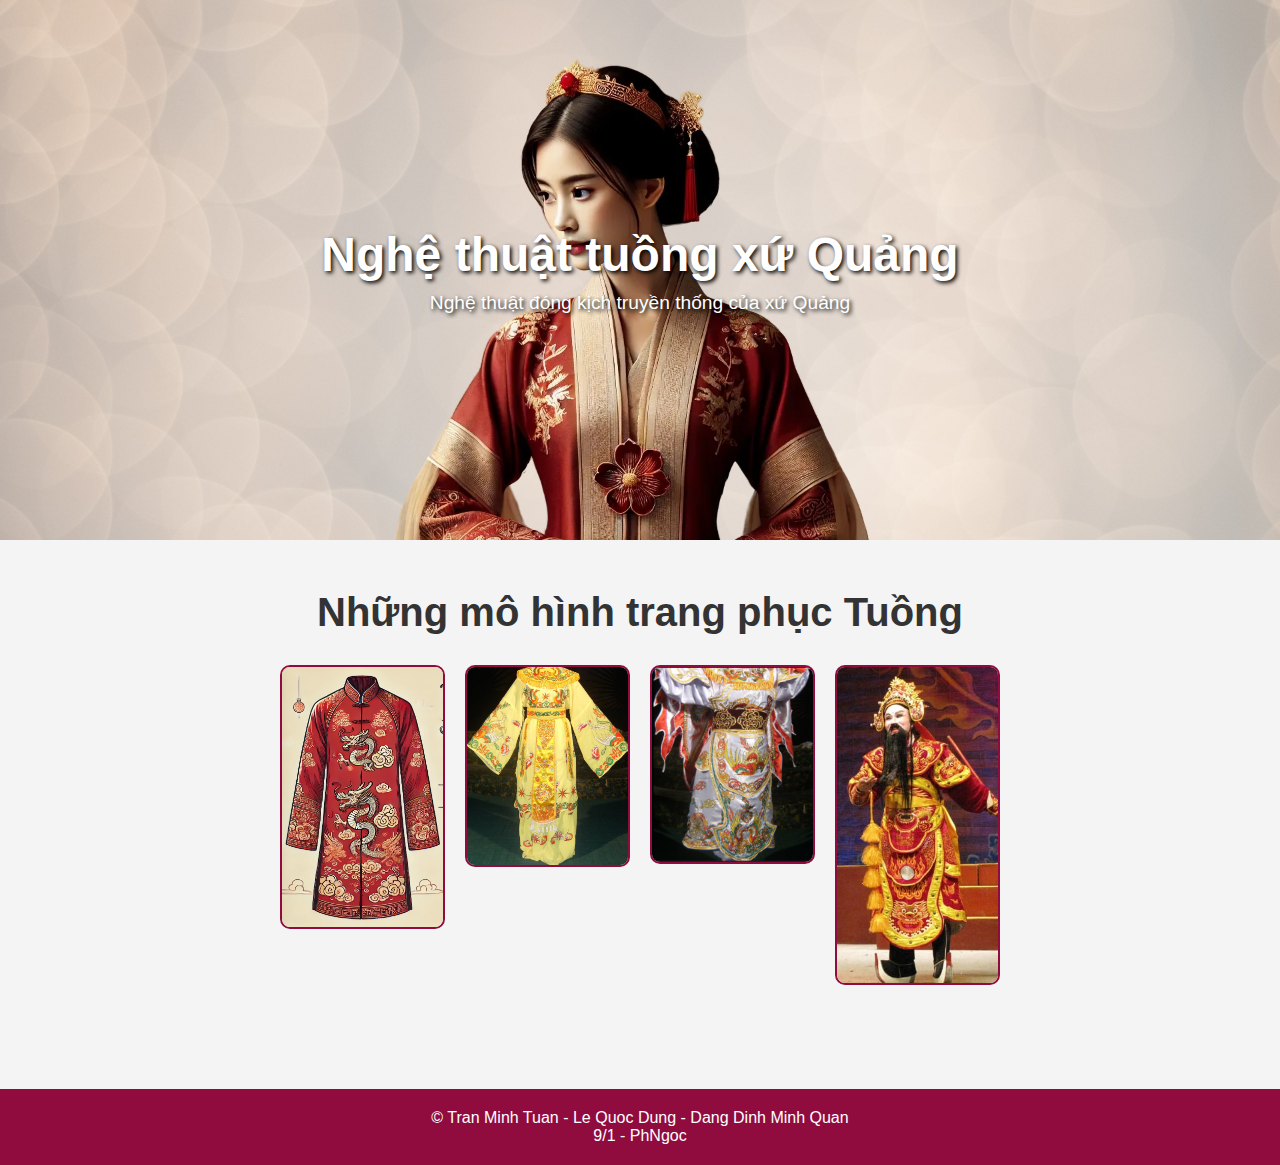
<file: index.html>
<!DOCTYPE html>
<html lang="en">
<head>
    <meta charset="UTF-8">
    <meta name="viewport" content="width=device-width, initial-scale=1.0">
    <title>Trang phục tuồng</title>
    <link rel="stylesheet" href="styles.css">
</head>
<body>
    <header>
        <div class="header-content">
            <h1>Nghệ thuật tuồng xứ Quảng</h1>
            <p>Nghệ thuật đóng kịch truyền thống của xứ Quảng</p>
        </div>
    </header>

    <section class="gallery">
        <h2>Những mô hình trang phục Tuồng</h2>
        <div class="images">
            <div class="image-container">
                <a href="https://minhtuantrs.github.io/model1/" target="_blank">
                    <img src="tuong1.png" alt="Tuong Costume 1">
                </a>
            </div>
            <div class="image-container">
                <a href="https://minhtuantrs.github.io/model2/" target="_blank">
                    <img src="tuong2.png" alt="Tuong Costume 2">
                </a>
            </div>
            <div class="image-container">
                <a href="https://minhtuantrs.github.io/model3/" target="_blank">
                    <img src="tuong3.png" alt="Tuong Costume 3">
                </a>
            </div>
            <div class="image-container">
                <a href="https://minhtuantrs.github.io/model4/" target="_blank">
                    <img src="tuong4.png" alt="Tuong Costume 4">
                </a>
            </div>
        </div>
    </section>

    <footer>
        <p>&copy; Tran Minh Tuan - Le Quoc Dung - Dang Dinh Minh Quan</p>
        <p>9/1 - PhNgoc</p>
    </footer>
</body>
</html>
</file>
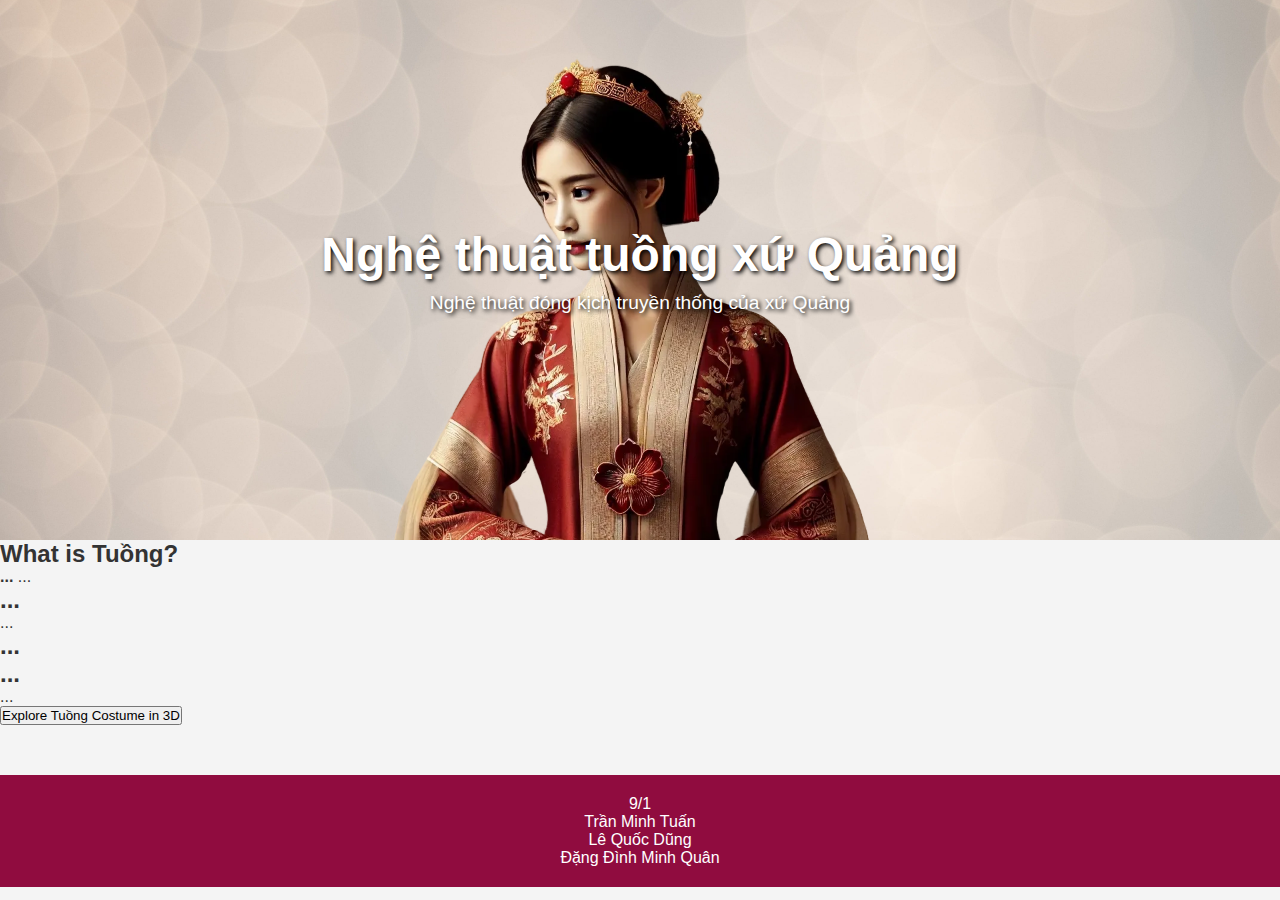
<file: home.html>
<!DOCTYPE html>
<html lang="en">
<head>
    <meta charset="UTF-8">
    <meta name="viewport" content="width=device-width, initial-scale=1.0">
    <title>Vietnamese Tuồng Theatre</title>
    <link rel="stylesheet" href="styles.css">
</head>
<body>
    <header>
        <div class="header-content">
            <h1>Nghệ thuật tuồng xứ Quảng</h1>
            <p>Nghệ thuật đóng kịch truyền thống của xứ Quảng</p>
        </div>
    </header>

    <main>
        <section class="introduction">
            <h2>What is Tuồng?</h2>
            <p>
                <strong>...</strong> ...
            </p>
        </section>

        <section class="history">
            <h2>...</h2>
            <p>
                ...
            </p>
        </section>

        <section class="features">
            <h2>...</h2>
        </section>

        <section class="performers">
            <h2>...</h2>
            <p>
                ...
            </p>
        </section>
    </main>

    <div class="button-container">
        <button onclick="window.location.href='https://www.google.com';">
            Explore Tuồng Costume in 3D
        </button>
    </div>

    <footer>
        <p>9/1</p>
        <p>Trần Minh Tuấn</p>
        <p>Lê Quốc Dũng</p>
        <p>Đặng Đình Minh Quân</p>
    </footer>
</body>
</html>
</file>
<file: styles.css>
* {
    margin: 0;
    padding: 0;
    box-sizing: border-box;
}

body {
    font-family: Arial, sans-serif;
    background-color: #f4f4f4fc;
    color: #333;
}

header {
    background-image: url("Untitled.png");;
    background-size: cover;
    background-position: center;
    height: 60vh;
    color: white;
    display: flex;
    justify-content: center;
    align-items: center;
    text-align: center;
}

.header-content h1 {
    font-size: 3rem;
    text-shadow: 2px 2px 4px #000;
}

.header-content p {
    font-size: 1.2rem;
    text-shadow: 2px 2px 4px #000;
    margin-top: 10px;
}

.gallery {
    padding: 50px 20px;
    text-align: center;
}

.gallery h2 {
    font-size: 2.5rem;
    margin-bottom: 30px;
}

.images {
    display: flex;
    justify-content: center;
    flex-wrap: wrap;
    gap: 20px;
}

.image-container {
    width: 165px;
    text-align: center;
}

.image-container img {
    width: 100%;
    height: auto;
    border-radius: 10px;
    border: 2px solid #900C3F;
    transition: transform 0.3s ease;
}

.image-container img:hover {
    transform: scale(1.1);
}

footer {
    text-align: center;
    padding: 20px;
    background-color: #900C3F;
    color: white;
    margin-top: 50px;
}
</file>
